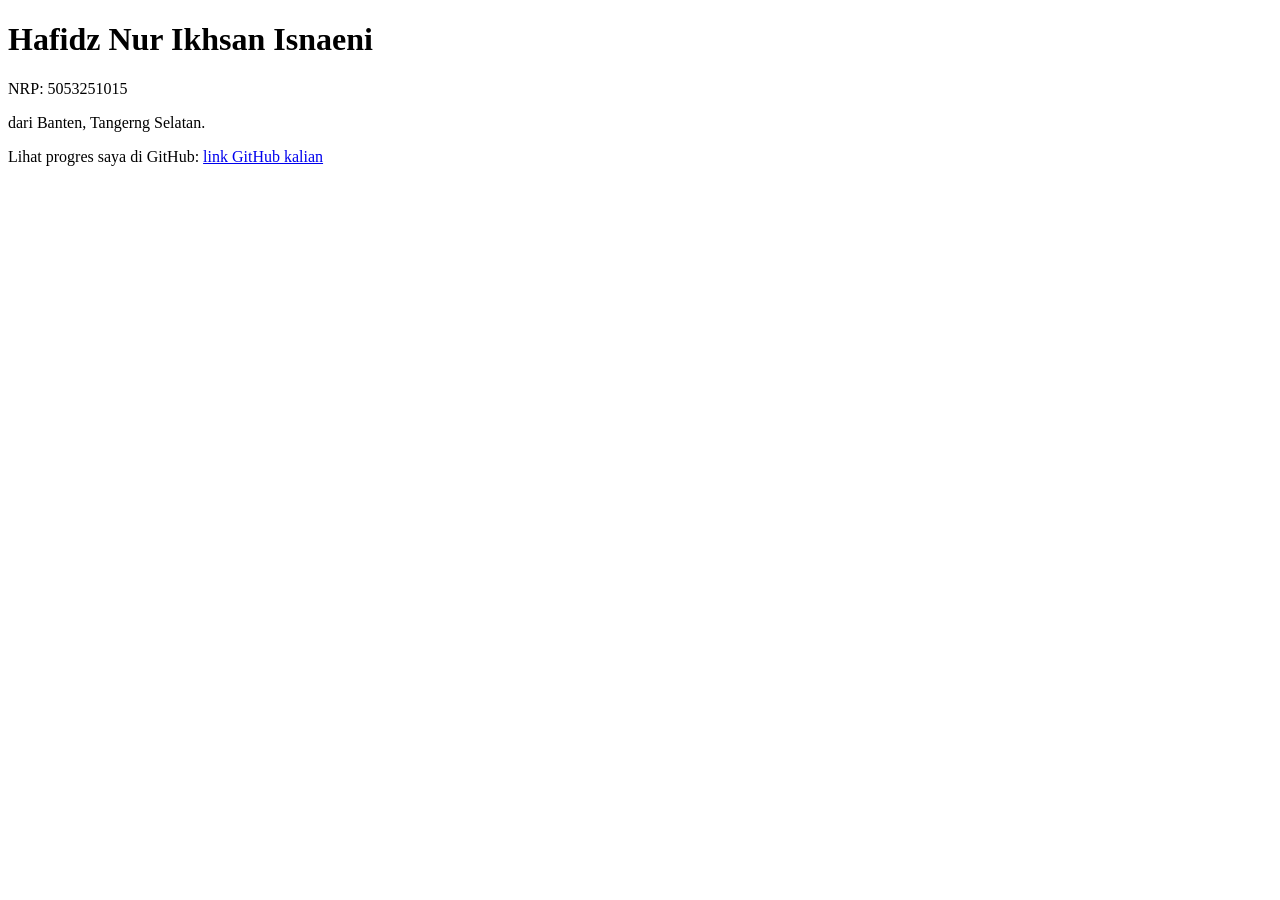
<file: m00/index.html>
<!DOCTYPE html>
<html lang="id">
<head>
  <meta charset="utf-8">
  <meta name="viewport" content="width=device-width, initial-scale=1">
  <title>Kartu Perkenanlan Hafidz Nur Ikhsan Isnaeni
  </title>
</head>
<body>

  <h1 id="nama">Hafidz Nur Ikhsan Isnaeni</h1>
  <p id="nrp">NRP: 5053251015</p>
  <p id="bio">dari Banten, Tangerng Selatan.</p>
  <p>Lihat progres saya di GitHub: <a id="github" href="https://github.com/CPisnur">link GitHub kalian</a></p>

</body>
</html>
</file>
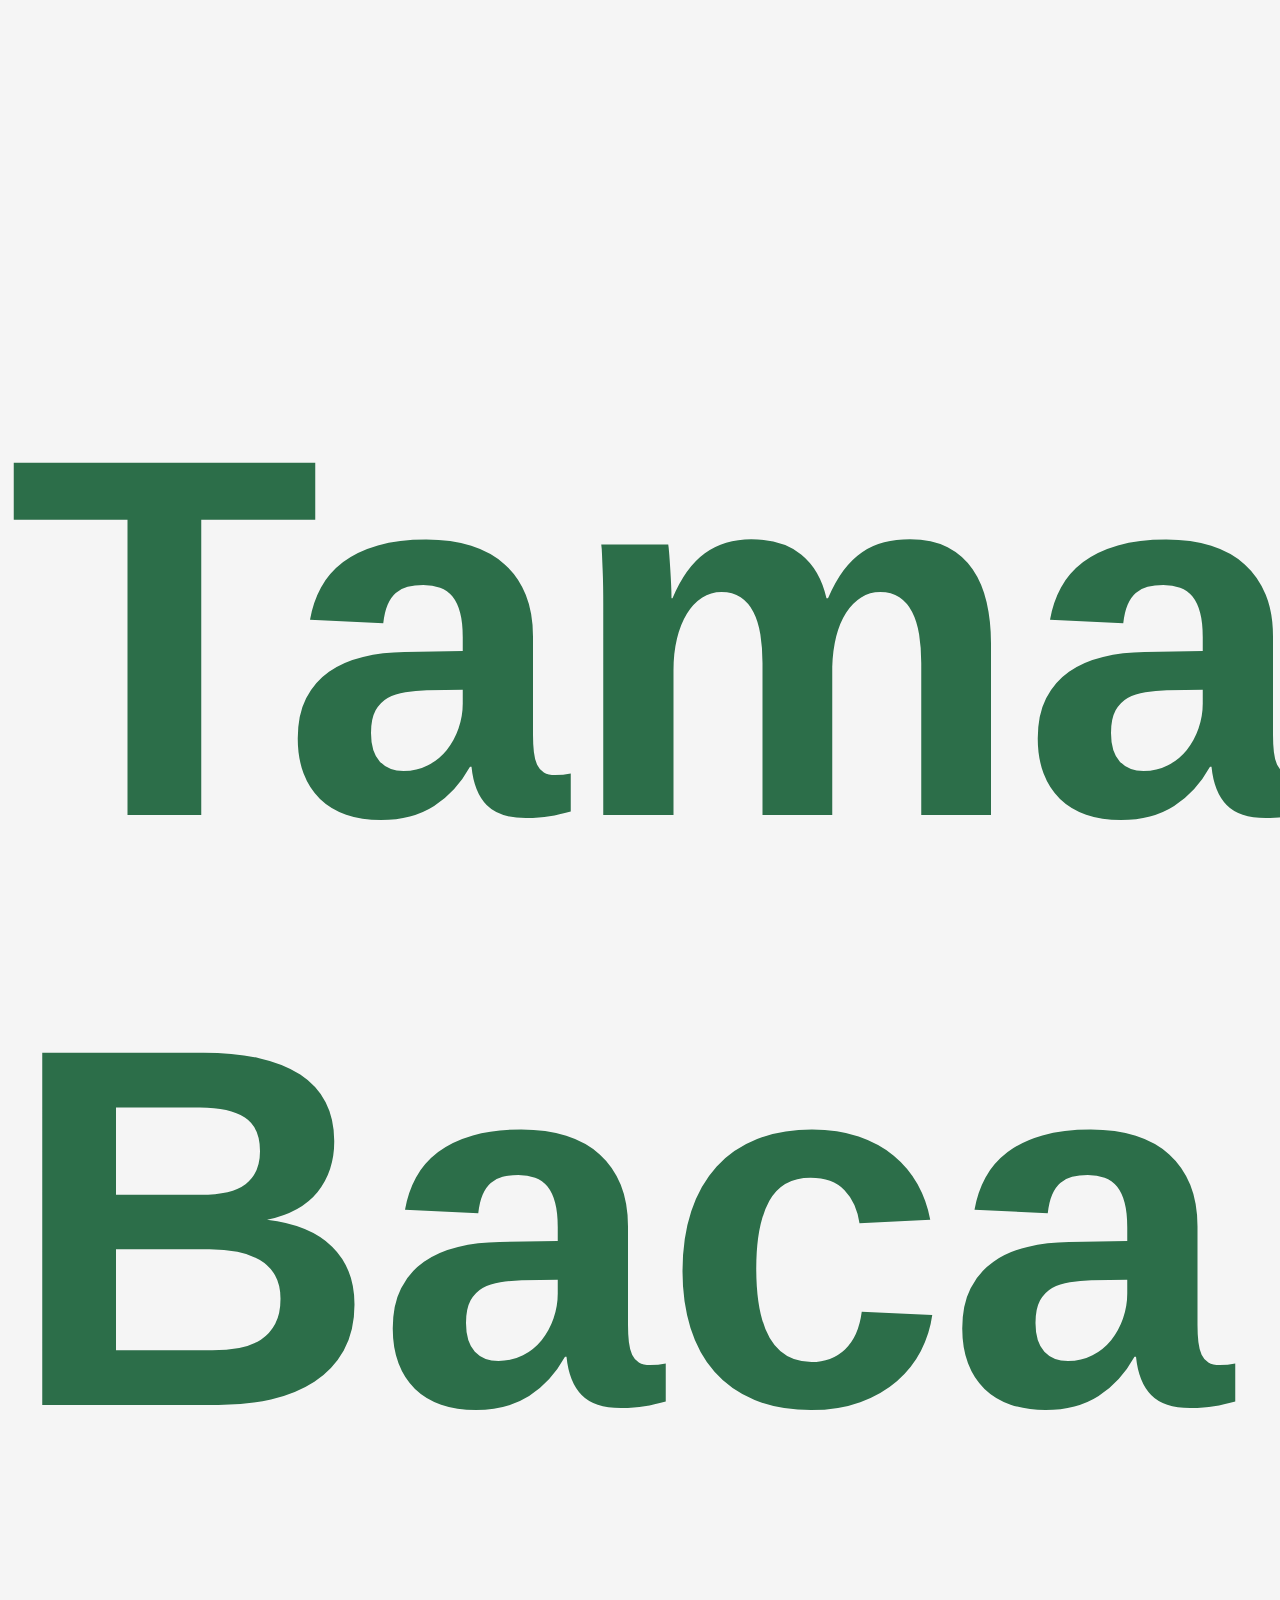
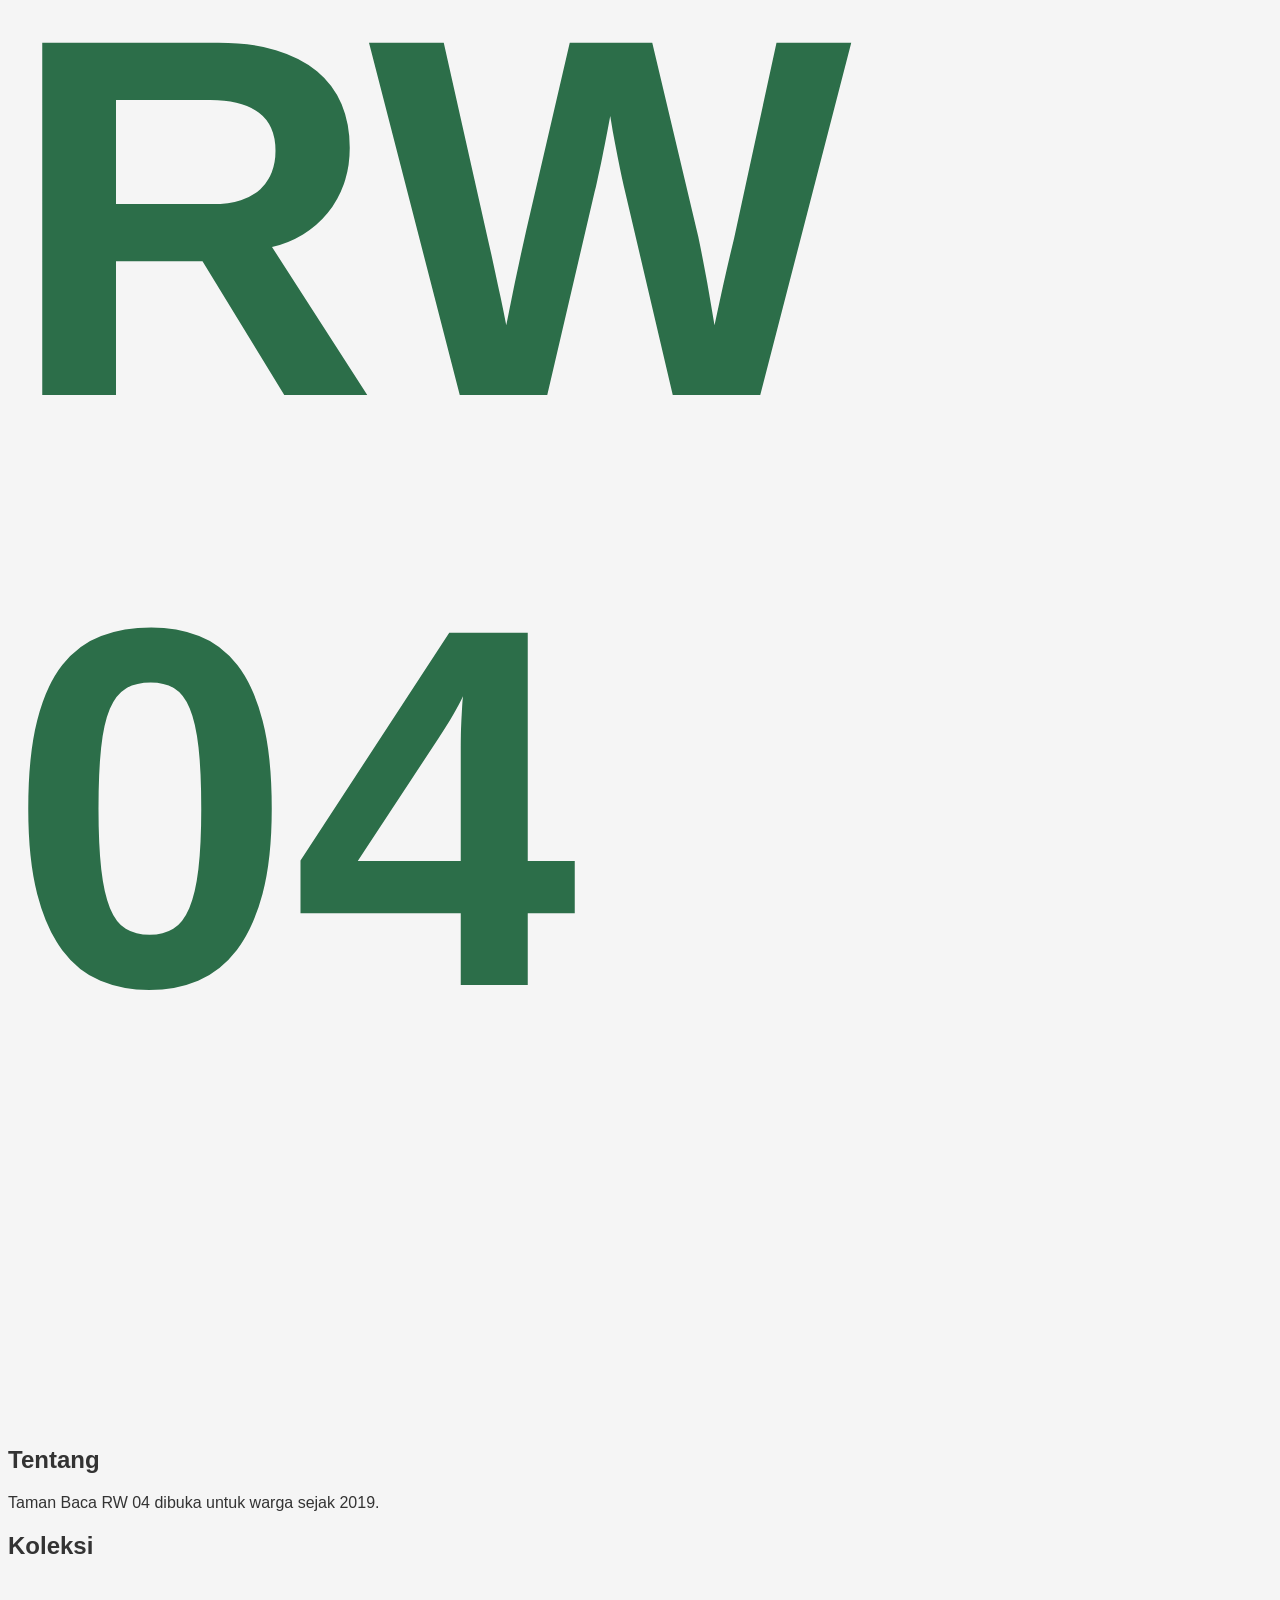
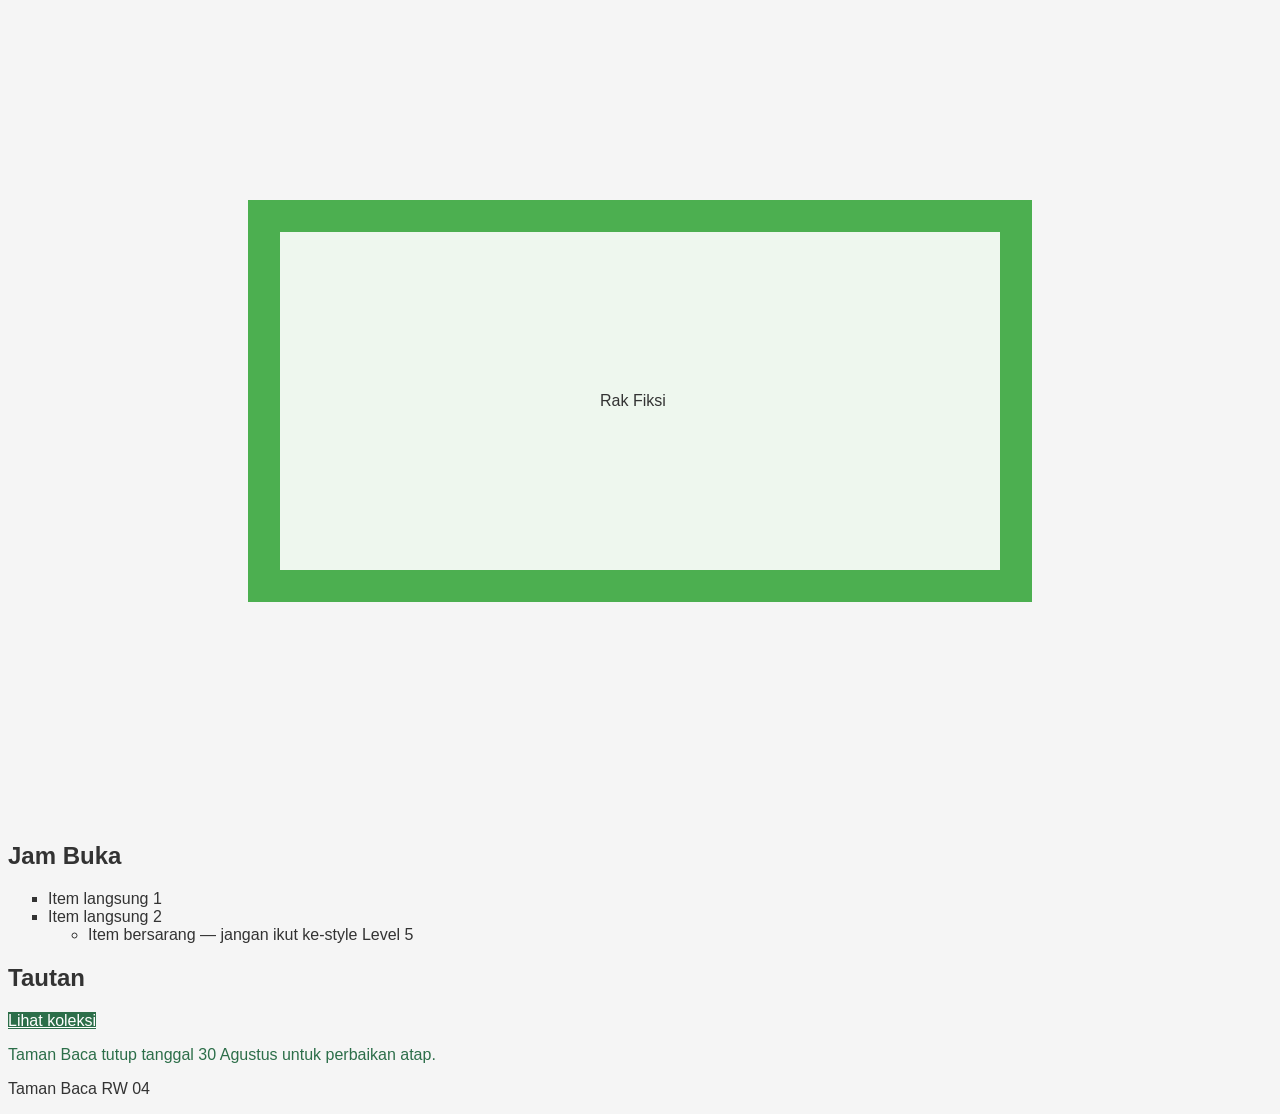
<file: m02/index.html>
<!DOCTYPE html>
<html lang="id">
<head>
  <meta charset="utf-8">
  <meta name="viewport" content="width=device-width, initial-scale=1">
  <title>Taman Baca RW 04</title>
  <!-- Level 1 — BUG: nama file yang ditunjuk salah (style.css yang benar-benar
       ada di folder ini bernama "style.css", bukan "styles.css"). -->
  <link rel="stylesheet" href="style.css">
</head>
<body>

  <header>
    <h1 id="judul-utama">Taman Baca RW 04</h1>
  </header>

  <main>
    <section>
      <h2>Tentang</h2>
      <p class="deskripsi">Taman Baca RW 04 dibuka untuk warga sejak 2019.</p>
    </section>

    <section>
      <h2>Koleksi</h2>
      <div class="kotak">Rak Fiksi</div>
    </section>

    <section>
      <h2>Jam Buka</h2>
      <ul class="daftar">
        <li>Item langsung 1</li>
        <li>Item langsung 2
          <ul>
            <li class="jebakan">Item bersarang — jangan ikut ke-style Level 5</li>
          </ul>
        </li>
      </ul>
    </section>

    <section>
      <h2>Tautan</h2>
      <a class="tombol" href="#koleksi">Lihat koleksi</a>
    </section>

    <section>
      <p class="pengumuman" id="pengumuman-utama">Taman Baca tutup tanggal 30 Agustus untuk perbaikan atap.</p>
    </section>
  </main>

  <footer>
    <p>Taman Baca RW 04</p>
  </footer>

</body>
</html>
</file>
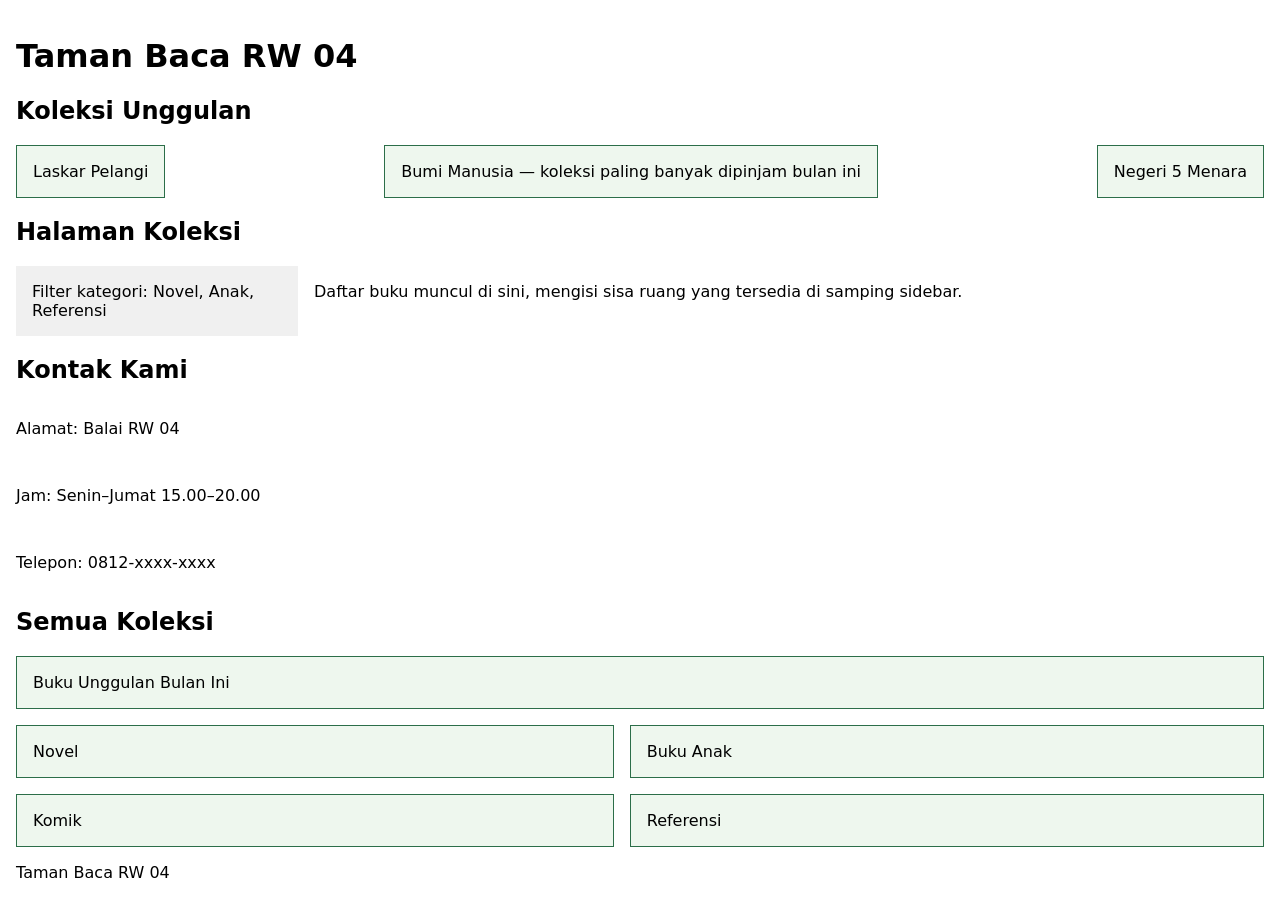
<file: m03/index.html>
<!DOCTYPE html>
<html lang="id">
<head>
  <meta charset="utf-8">
  <meta name="viewport" content="width=device-width, initial-scale=1">
  <title>Taman Baca RW 04</title>
  <link rel="stylesheet" href="style.css">
</head>
<body>

  <header>
    <h1>Taman Baca RW 04</h1>
  </header>

  <main>
    <section id="koleksi-unggulan">
      <h2>Koleksi Unggulan</h2>
      <div class="kartu-flex">
        <article class="kartu">Laskar Pelangi</article>
        <article class="kartu">Bumi Manusia — koleksi paling banyak dipinjam bulan ini</article>
        <article class="kartu">Negeri 5 Menara</article>
      </div>
    </section>

    <section id="tata-letak">
      <h2>Halaman Koleksi</h2>
      <div class="tata-letak">
        <aside class="sidebar">Filter kategori: Novel, Anak, Referensi</aside>
        <div class="konten">Daftar buku muncul di sini, mengisi sisa ruang yang tersedia di samping sidebar.</div>
      </div>
    </section>

    <section id="kontak">
      <h2>Kontak Kami</h2>
      <div class="info-kontak">
        <p>Alamat: Balai RW 04</p>
        <p>Jam: Senin–Jumat 15.00–20.00</p>
        <p>Telepon: 0812-xxxx-xxxx</p>
      </div>
    </section>

    <section id="grid-koleksi">
      <h2>Semua Koleksi</h2>
      <div class="kisi">
        <article class="kartu-grid unggulan">Buku Unggulan Bulan Ini</article>
        <article class="kartu-grid">Novel</article>
        <article class="kartu-grid">Buku Anak</article>
        <article class="kartu-grid">Komik</article>
        <article class="kartu-grid">Referensi</article>
      </div>
    </section>
  </main>

  <footer>
    <p>Taman Baca RW 04</p>
  </footer>

</body>
</html>
</file>
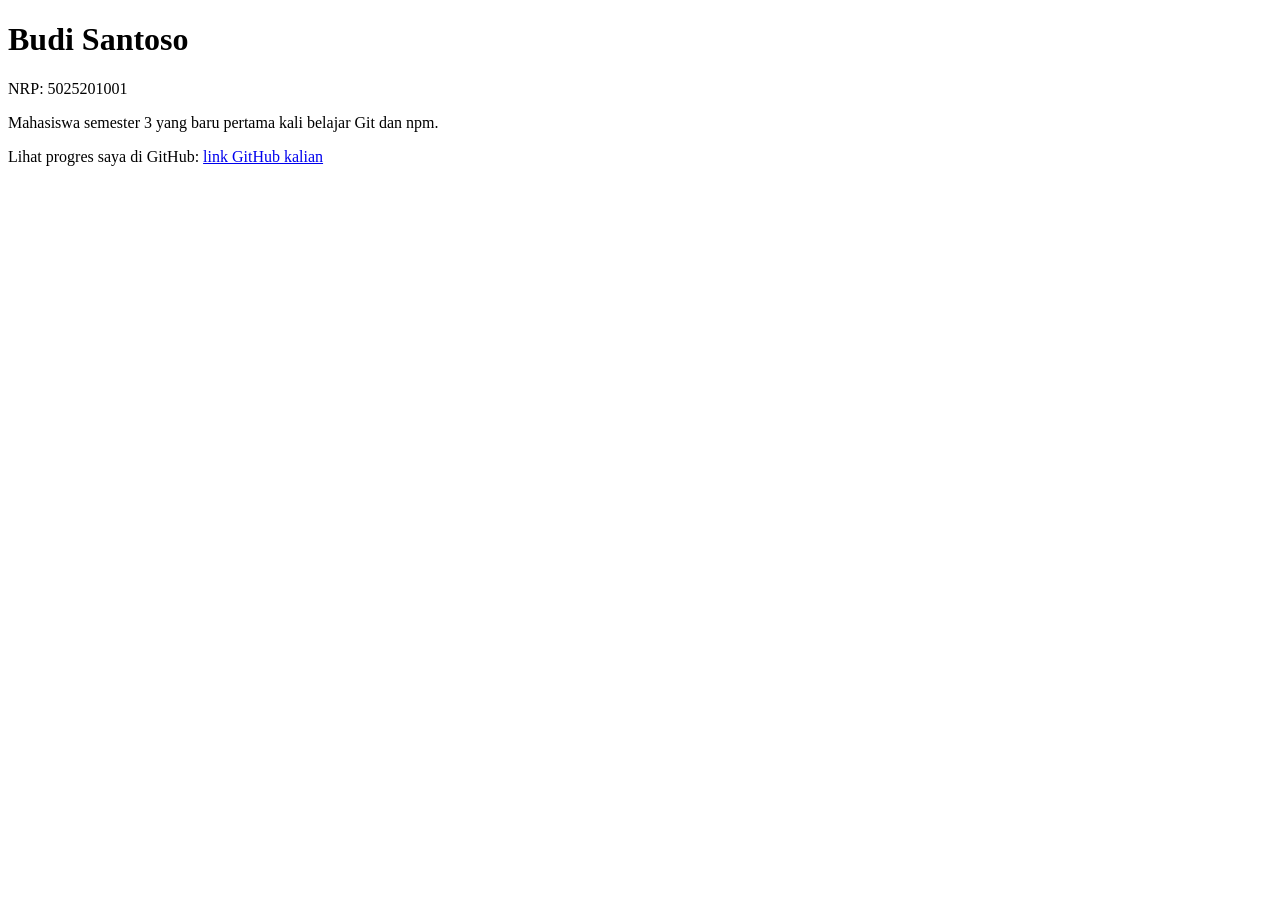
<file: m00/_solusi/index.html>
<!DOCTYPE html>
<html lang="id">
<head>
  <meta charset="utf-8">
  <meta name="viewport" content="width=device-width, initial-scale=1">
  <title>Kartu Perkenalan — Budi Santoso</title>
</head>
<body>

  <h1 id="nama">Budi Santoso</h1>
  <p id="nrp">NRP: 5025201001</p>
  <p id="bio">Mahasiswa semester 3 yang baru pertama kali belajar Git dan npm.</p>
  <p>Lihat progres saya di GitHub: <a id="github" href="https://github.com/budisantoso">link GitHub kalian</a></p>

</body>
</html>
</file>
<file: m02/style.css>
/* PERTEMUAN 2 — CSS: Selector, Box Model, Spesifisitas
   Baca SOAL.md untuk urutan levelnya. */

/* Level 2 — TODO: tambahkan minimal satu selector ELEMEN (mis. p { ... }),
   satu selector CLASS (mis. .deskripsi { ... }), dan satu selector ID
   (mis. #judul-utama { ... }). Boleh style apa saja. */

body {
    font-family: Arial, sans-serif;
    background-color: var(--warna-latar);
    color: var(--warna-teks);
}

#judul-utama {
    color: var(--warna-aksen);
}

.deskripsi {
    color: var(--warna-teks);
}

.tombol {
    background-color: var(--warna-aksen);
    color: #ffffff;
}
/* Level 3 — TODO: lengkapi aturan .kotak di bawah supaya punya padding,
   border, DAN margin sekaligus (nilainya bebas, asal bukan nol). */
.kotak {
  background-color: #eef7ee;
  padding : 10rem 20rem;
  border: 2rem solid #4CAF50;
  margin: 15rem;
  box-sizing: border-box;
}

/* Level 4 — TODO: tambahkan box-sizing: border-box. Biasanya ditulis untuk
   selector universal (*), supaya berlaku ke semua elemen sekaligus. */

/* Level 5 — TODO: tulis aturan untuk `.daftar > li` (anak LANGSUNG saja),
   misalnya list-style: square. Item yang bersarang dua level di dalamnya
   (class .jebakan) TIDAK BOLEH ikut ke-style oleh aturan ini — itu bedanya
   dengan `.daftar li` (turunan, level berapa pun). */
.daftar > li {
    list-style: square;
}

/* Level 6 — TODO: tambahkan aturan :hover DAN :focus-visible untuk
   .tombol, misalnya mengubah background-color supaya terlihat interaktif. */
   .tombol:hover {
    background-color: #1f4f35;
}

.tombol:focus-visible {
    background-color: #1f4f35;
}

/* Level 7 — JANGAN UBAH aturan di bawah ini (p.pengumuman). Tugas kalian:
   kalahkan warnanya TANPA !important dan TANPA mengubah/menghapus baris
   di bawah — tambahkan aturan BARU dengan selector yang lebih spesifik
   (misalnya lewat id #pengumuman-utama) di tempat lain pada file ini. */
p.pengumuman {
  color: #999999;
}
#pengumuman-utama {
    color: #2c6e49;
}


/* Level 8 — TODO: font-size di bawah ini pakai px — ganti SEMUA font-size
   di seluruh file ini (termasuk yang kalian tambahkan sendiri di level
   lain) supaya pakai satuan rem, bukan px. */
h1 {
  font-size: 32rem;
}

/* Level 9 — TODO: buat blok :root berisi minimal satu variabel CSS
   (custom property, contoh: --warna-aksen: #2c6e49;), lalu PAKAI variabel
   itu lewat var(--warna-aksen) di aturan lain pada file ini — bukan cuma
   dideklarasikan tanpa pernah dipakai. */
   :root {
  --warna-latar: #f5f5f5;
  --warna-teks: #333333;
  --warna-aksen: #2c6e49;
}

/* Level 10 — TODO: tambahkan @media (prefers-color-scheme: dark) yang
   mengubah TEPAT TIGA variabel dari :root (Level 9) untuk membalik skema
   warna jadi gelap. Jangan menulis ulang seluruh selector lain — cukup
   ubah nilai variabelnya di dalam blok @media ini. */
 @media (prefers-color-scheme: dark) {
  :root {
    --warna-latar: #121212;
    --warna-teks: #e0e0e0;
    --warna-aksen: #4caf50;
  }
}
</file>
<file: m03/style.css>
/* PERTEMUAN 3 — Layout: Flexbox dan Grid
   Baca SOAL.md untuk urutan levelnya. */

body {
  font-family: system-ui, sans-serif;
  margin: 0;
  padding: 1rem;
}

/* Level 1 */
.kartu-flex {
    display: flex;
    justify-content: space-between;
    align-items: center;
}

.kartu {
  background-color: #eef7ee;
  padding: 1rem;
  border: 1px solid #2c6e49;
}

/* Level 2 */

/* Level 3  */

/* Level 4 */
.tata-letak {
  display : flex;
}

.sidebar {
  width: 250px;
  flex-shrink: 0;
  background-color: #f0f0f0;
  padding: 1rem;
}

.konten {
  flex-grow: 1;
  background-color: #ffffff;
  padding: 1rem;
}

/* Level 5 */
.info-kontak {
  display: flex;
  flex-direction: column;
  gap: 1rem;
}

/* Level 6 */
.kisi {
  display: grid;
  gap: 1rem;
  grid-template-columns: minmax() 1fr 1fr 1fr repeat(auto-fill)
}

.kartu-grid {

  background-color: #eef7ee;
  border: 1px solid #2c6e49;
  padding: 1rem;
}

/* Level 7 */

/* Level 8 */
.unggulan {
   grid-column: span 2;
}
/* Level 9

   Level 10 */
</file>
